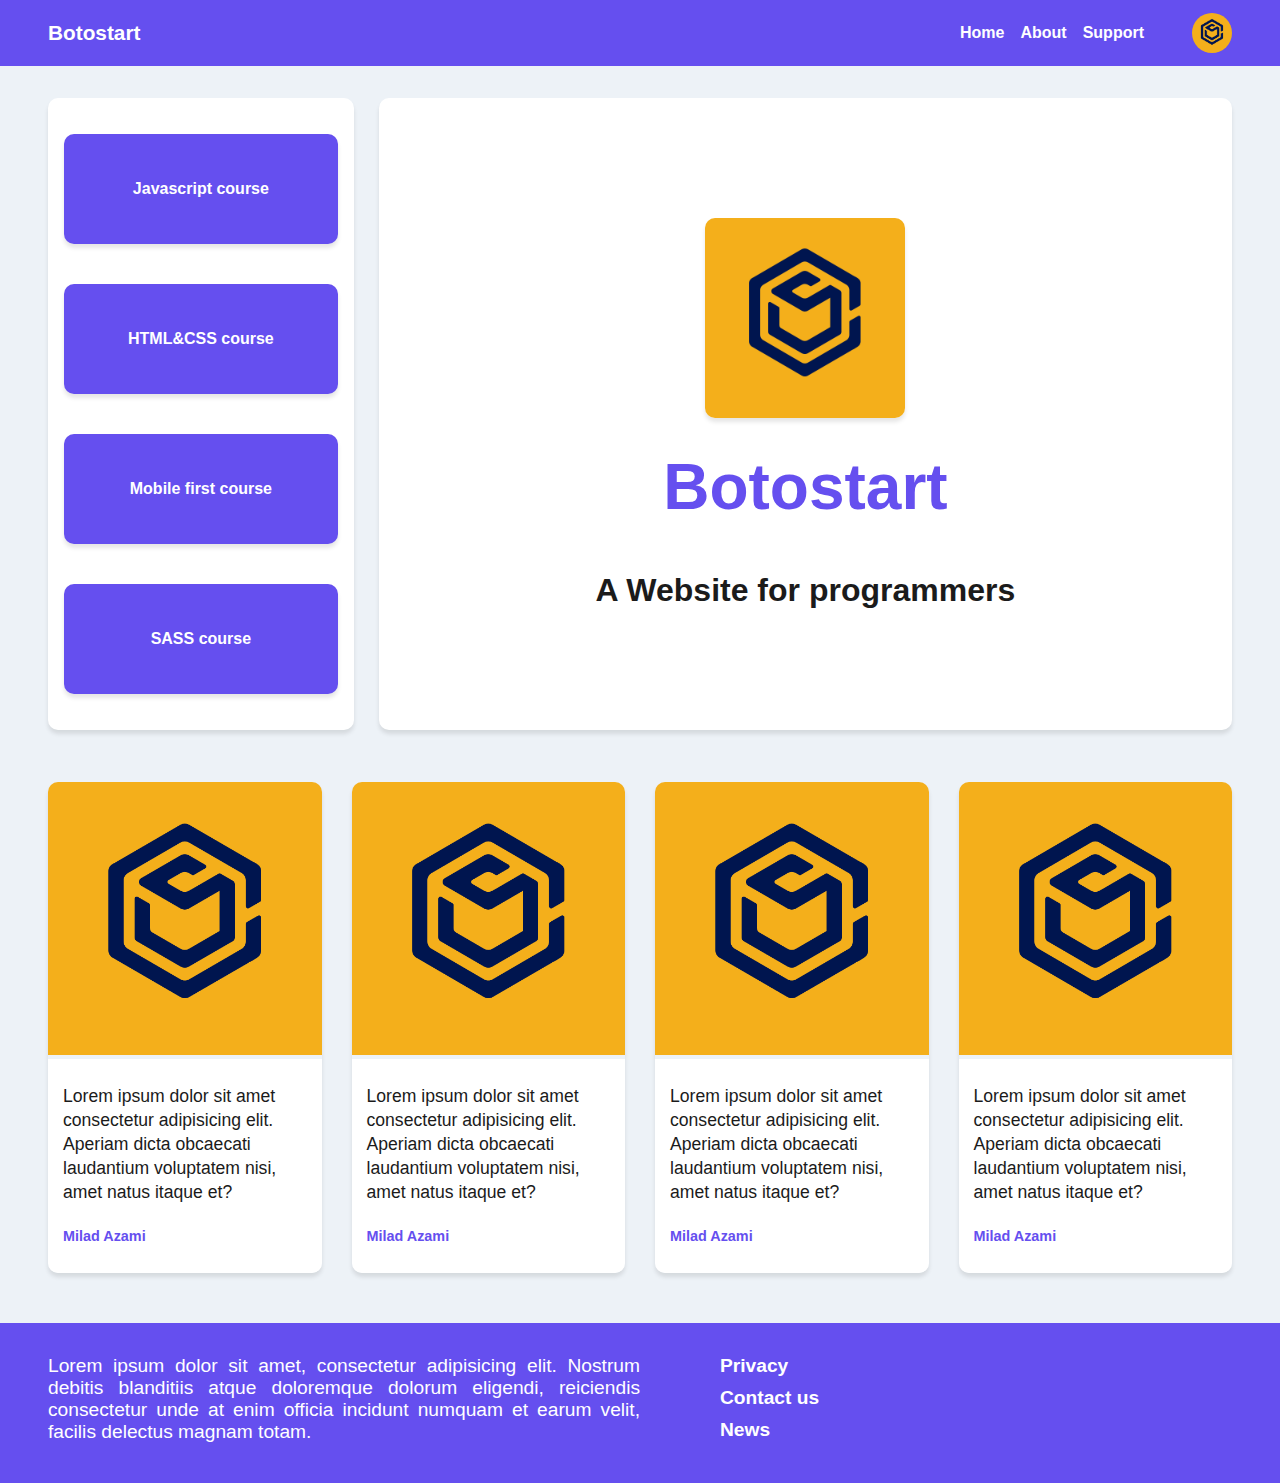
<file: index.html>
<!DOCTYPE html>
<html lang="en">

<head>
    <meta charset="UTF-8">
    <meta http-equiv="X-UA-Compatible" content="IE=edge">
    <meta name="viewport" content="width=device-width, initial-scale=1.0">
    <title>Botostart</title>
    <link rel="stylesheet" href="./css/scss.min.css">
</head>

<body>
    <header class="header">
        <h1 class="logo-name">Botostart</h1>
        <div class="navbar">
            <nav>
                <ul>
                    <li><a href="#">Home</a></li>
                    <li><a href="#">About</a></li>
                    <li><a href="#">Support</a></li>
                </ul>
            </nav>
            <img src="./Logo.png" alt="logo image">
        </div>
        <div class="hamburger-menu">
            <span></span>
            <span></span>
            <span></span>
        </div>
    </header>
    <div class="main">
        <aside>
            <div class="course">
                <p> Javascript course</p>
            </div>
            <div class="course">
                <p>HTML&CSS course</p>
            </div>
            <div class="course">
                <p>Mobile first course</p>
            </div>
            <div class="course">
                <p>SASS course</p>
            </div>
        </aside>
        <main>
            <img src="./Logo.png" alt="logo image">
            <h2>Botostart</h2>
            <p>A Website for programmers</p>
        </main>
    </div>
    <div class="cards">
        <div class="card">
            <img src="./Logo.png" alt="logo image">
            <div class="card-content">
                <p>
                    Lorem ipsum dolor sit amet consectetur adipisicing elit. Aperiam dicta obcaecati laudantium
                    voluptatem nisi, amet natus itaque et?
                </p>
                <span>
                    Milad Azami
                </span>
            </div>
        </div>
        <div class="card">
            <img src="./Logo.png" alt="logo image">
            <div class="card-content">
                <p>
                    Lorem ipsum dolor sit amet consectetur adipisicing elit. Aperiam dicta obcaecati laudantium
                    voluptatem nisi, amet natus itaque et?
                </p>
                <span>
                    Milad Azami
                </span>
            </div>
        </div>
        <div class="card">
            <img src="./Logo.png" alt="logo image">
            <div class="card-content">
                <p>
                    Lorem ipsum dolor sit amet consectetur adipisicing elit. Aperiam dicta obcaecati laudantium
                    voluptatem nisi, amet natus itaque et?
                </p>
                <span>
                    Milad Azami
                </span>
            </div>
        </div>
        <div class="card">
            <img src="./Logo.png" alt="logo image">
            <div class="card-content">
                <p>
                    Lorem ipsum dolor sit amet consectetur adipisicing elit. Aperiam dicta obcaecati laudantium
                    voluptatem nisi, amet natus itaque et?
                </p>
                <span>
                    Milad Azami
                </span>
            </div>
        </div>
    </div>
    <footer>
        <div class="summary">
            <p>
                Lorem ipsum dolor sit amet, consectetur adipisicing elit. Nostrum debitis blanditiis atque doloremque
                dolorum eligendi, reiciendis consectetur unde at enim officia incidunt numquam et earum velit, facilis
                delectus magnam totam.
            </p>
        </div>
        <div class="links">
            <ul>
                <li><a href="#">Privacy</a></li>
                <li><a href="#">Contact us</a></li>
                <li><a href="#">News</a></li>
            </ul>
        </div>
    </footer>
</body>

</html>
</file>
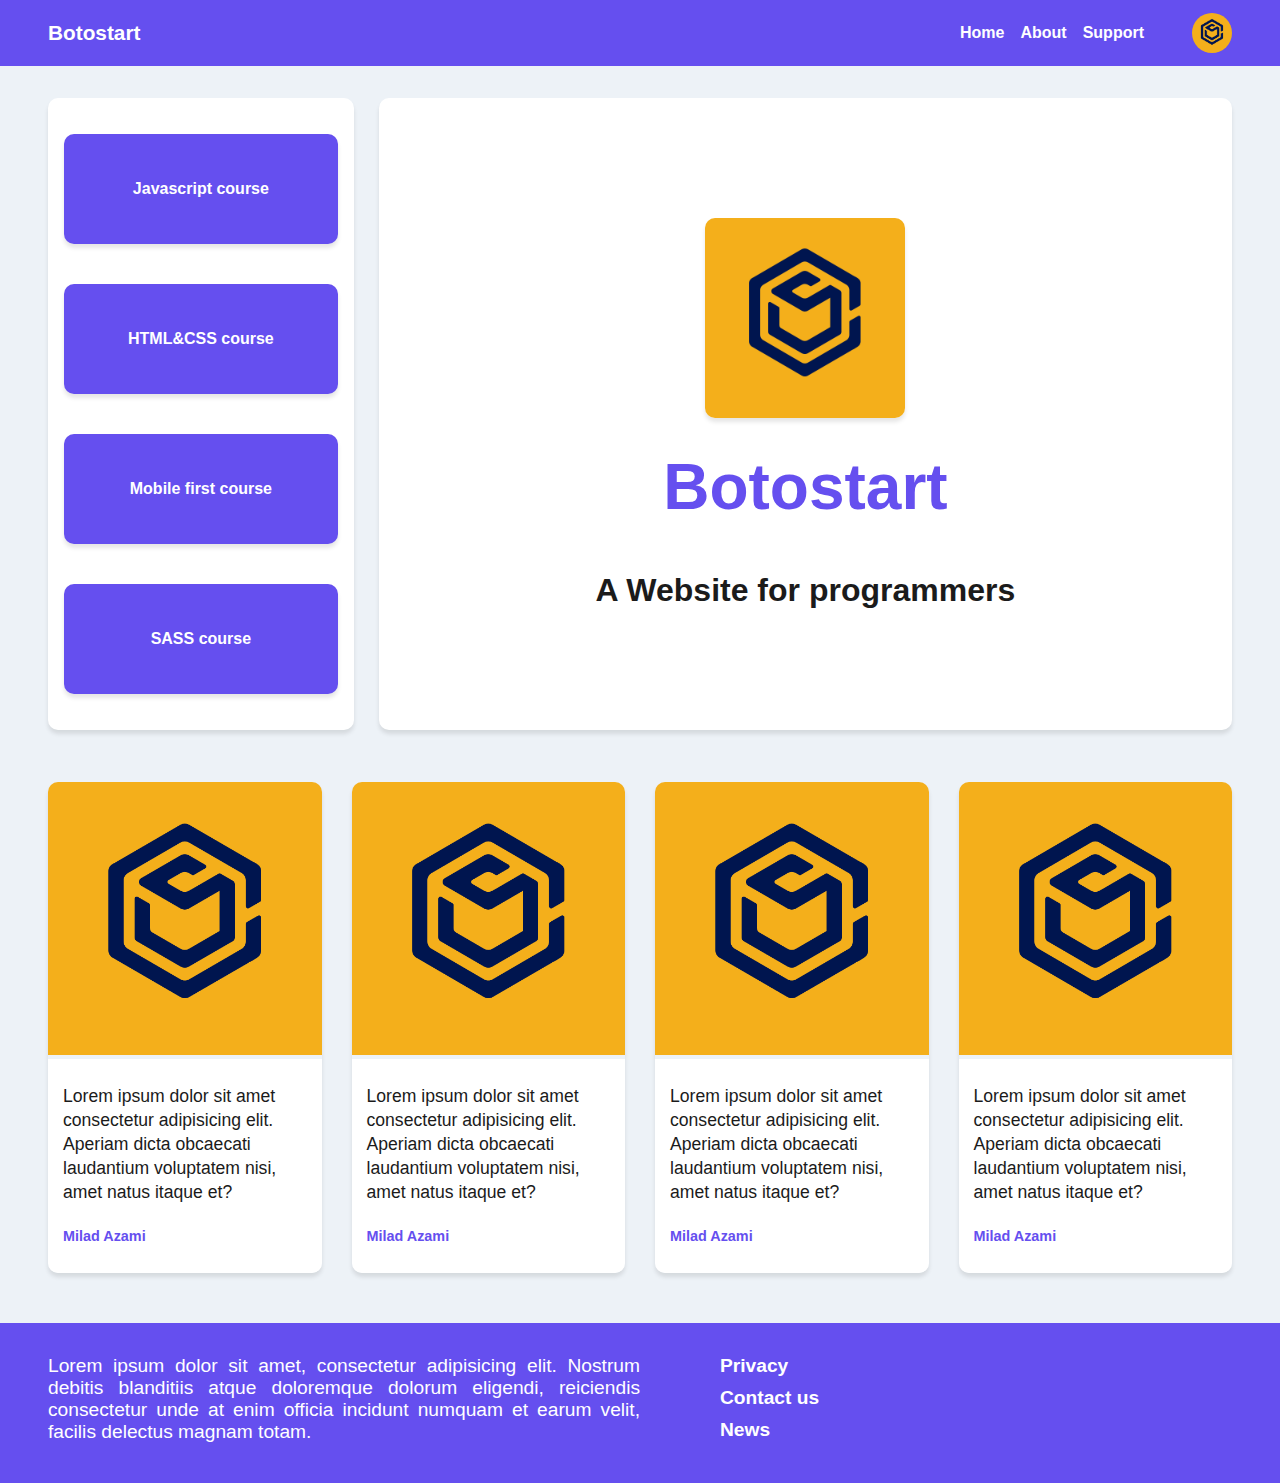
<file: firstproject/index.html>
<!DOCTYPE html>
<html lang="en">
<head>
    <meta charset="UTF-8">
    <meta http-equiv="X-UA-Compatible" content="IE=edge">
    <meta name="viewport" content="width=device-width, initial-scale=1.0">
    <title>Document</title>
    <link rel="stylesheet" href="../css/scss.min.css">
</head>
<body>
    <header class="header">
        <h1 class="logo-name">Botostart</h1>
        <div class="navbar">
            <nav>
                <ul>
                    <li><a href="#">Home</a></li>
                    <li><a href="#">About</a></li>
                    <li><a href="#">Support</a></li>
                </ul>
            </nav>
            <img src="../Logo.png" alt="logo image">
        </div>
        <div class="hamburger-menu">
            <span></span>
            <span></span>
            <span></span>
        </div>
    </header>
    <div class="main">
        <aside>
            <div class="course">
                <p> Javascript course</p>
            </div>
            <div class="course">
                <p>HTML&CSS course</p>
            </div>
            <div class="course">
                <p>Mobile first course</p>
            </div>
            <div class="course">
                <p>SASS course</p>
            </div>
        </aside>
        <main>
            <img src="../Logo.png" alt="logo image">
            <h2>Botostart</h2>
            <p>A Website for programmers</p>
        </main>
    </div>
    <div class="cards">
        <div class="card">
            <img src="../Logo.png" alt="logo image">
            <div class="card-content">
                <p>
                    Lorem ipsum dolor sit amet consectetur adipisicing elit. Aperiam dicta obcaecati laudantium
                    voluptatem nisi, amet natus itaque et?
                </p>
                <span>
                    Milad Azami
                </span>
            </div>
        </div>
        <div class="card">
            <img src="../Logo.png" alt="logo image">
            <div class="card-content">
                <p>
                    Lorem ipsum dolor sit amet consectetur adipisicing elit. Aperiam dicta obcaecati laudantium
                    voluptatem nisi, amet natus itaque et?
                </p>
                <span>
                    Milad Azami
                </span>
            </div>
        </div>
        <div class="card">
            <img src="../Logo.png" alt="logo image">
            <div class="card-content">
                <p>
                    Lorem ipsum dolor sit amet consectetur adipisicing elit. Aperiam dicta obcaecati laudantium
                    voluptatem nisi, amet natus itaque et?
                </p>
                <span>
                    Milad Azami
                </span>
            </div>
        </div>
        <div class="card">
            <img src="../Logo.png" alt="logo image">
            <div class="card-content">
                <p>
                    Lorem ipsum dolor sit amet consectetur adipisicing elit. Aperiam dicta obcaecati laudantium
                    voluptatem nisi, amet natus itaque et?
                </p>
                <span>
                    Milad Azami
                </span>
            </div>
        </div>
    </div>
    <footer>
        <div class="summary">
            <p>
                Lorem ipsum dolor sit amet, consectetur adipisicing elit. Nostrum debitis blanditiis atque doloremque
                dolorum eligendi, reiciendis consectetur unde at enim officia incidunt numquam et earum velit, facilis
                delectus magnam totam.
            </p>
        </div>
        <div class="links">
            <ul>
                <li><a href="#">Privacy</a></li>
                <li><a href="#">Contact us</a></li>
                <li><a href="#">News</a></li>
            </ul>
        </div>
    </footer>
</body>
</html>
</file>
<file: css/scss.min.css>
*{margin:0;padding:0;font-family:Arial,Helvetica,sans-serif}body{background:#edf2f7}.header{display:flex;justify-content:space-between;align-items:center;padding:.8rem 3rem;background:#654fef}.header h1{font-size:1.3rem;font-weight:bold;color:#fff}.navbar{display:flex;align-items:center}.navbar img{width:40px;border-radius:50%}.navbar nav{margin-right:40px}.navbar ul{display:flex;list-style-type:none}.navbar a{padding:8px;text-decoration:none;transition:all .15s ease-in;font-size:1rem;font-weight:bold;color:#fff}.navbar a:hover{color:#1b1b1b}.hamburger-menu{display:none;flex-direction:column}.hamburger-menu span{display:inline-block;height:3px;width:20px;border-radius:3px;margin:2px;background:#fff}.main{display:flex;margin:2rem 3rem}.main aside{flex-direction:column;width:25%;margin-right:25px;box-shadow:0 4px 4px 0 rgba(0,0,0,.1);border-radius:10px;overflow:hidden;background:#fff;height:600px;padding:1rem;display:flex;justify-content:center;align-items:center}.main aside div{background:#654fef;width:100%;height:110px;margin:20px 10px;line-height:110px;text-align:center;box-shadow:0 4px 4px 0 rgba(0,0,0,.1);border-radius:10px;overflow:hidden;font-size:1rem;font-weight:bold;color:#fff}.main main{width:75%;background:#fff;height:600px;padding:1rem;display:flex;justify-content:center;align-items:center;box-shadow:0 4px 4px 0 rgba(0,0,0,.1);border-radius:10px;overflow:hidden;flex-direction:column}.main main img{width:200px;box-shadow:0 4px 4px 0 rgba(0,0,0,.1);border-radius:10px;overflow:hidden}.main main h2{font-size:4rem;font-weight:bold;color:#654fef;margin:2rem 0 3rem}.main main p{font-size:2rem;font-weight:bold;color:#1b1b1b}.cards{width:calc(100% - 6rem);margin:0 auto;display:grid;grid-template-columns:repeat(4, 1fr);grid-template-rows:auto;gap:30px;padding:20px 0}.card{box-shadow:0 4px 4px 0 rgba(0,0,0,.1);border-radius:10px;overflow:hidden}.card img{width:100%}.card .card-content{line-height:1.5rem;padding:15px;background:#fff}.card .card-content p{margin:10px 0;font-size:1.1rem;font-weight:100;color:#1b1b1b}.card .card-content span{display:inline-block;margin:10px 0;font-size:.9rem;font-weight:bold;color:#654fef}footer{display:flex;padding:2rem 3rem;background:#654fef;margin-top:30px}footer .summary{width:50%}footer .summary p{text-align:justify;font-size:1.2rem;font-weight:100;color:#fff}footer .links{padding:0 5rem}footer .links ul{list-style-type:none}footer .links a{text-decoration:none;font-size:1.2rem;font-weight:bold;color:#fff;margin-bottom:10px;display:inline-block;transition:all .15s ease-in}footer .links a:hover{color:#1b1b1b}@media(max-width: 768px){.hamburger-menu{display:flex}.navbar{display:none}.main{flex-direction:column-reverse;margin:1rem}.main main{width:calc(100% - 2rem);height:500px;margin-bottom:20px}.main main p{font-size:1.3rem}.main aside{width:calc(100% - 2rem);height:600px}.cards{grid-template-columns:1fr;margin:0 auto}footer{flex-direction:column}footer .summary{width:100%;margin-bottom:30px}footer .links{width:100%;padding:0}}@media(min-width: 768px)and (max-width: 1200px){.cards{grid-template-columns:1fr 1fr;gap:50px}}/*# sourceMappingURL=scss.min.css.map */
</file>
